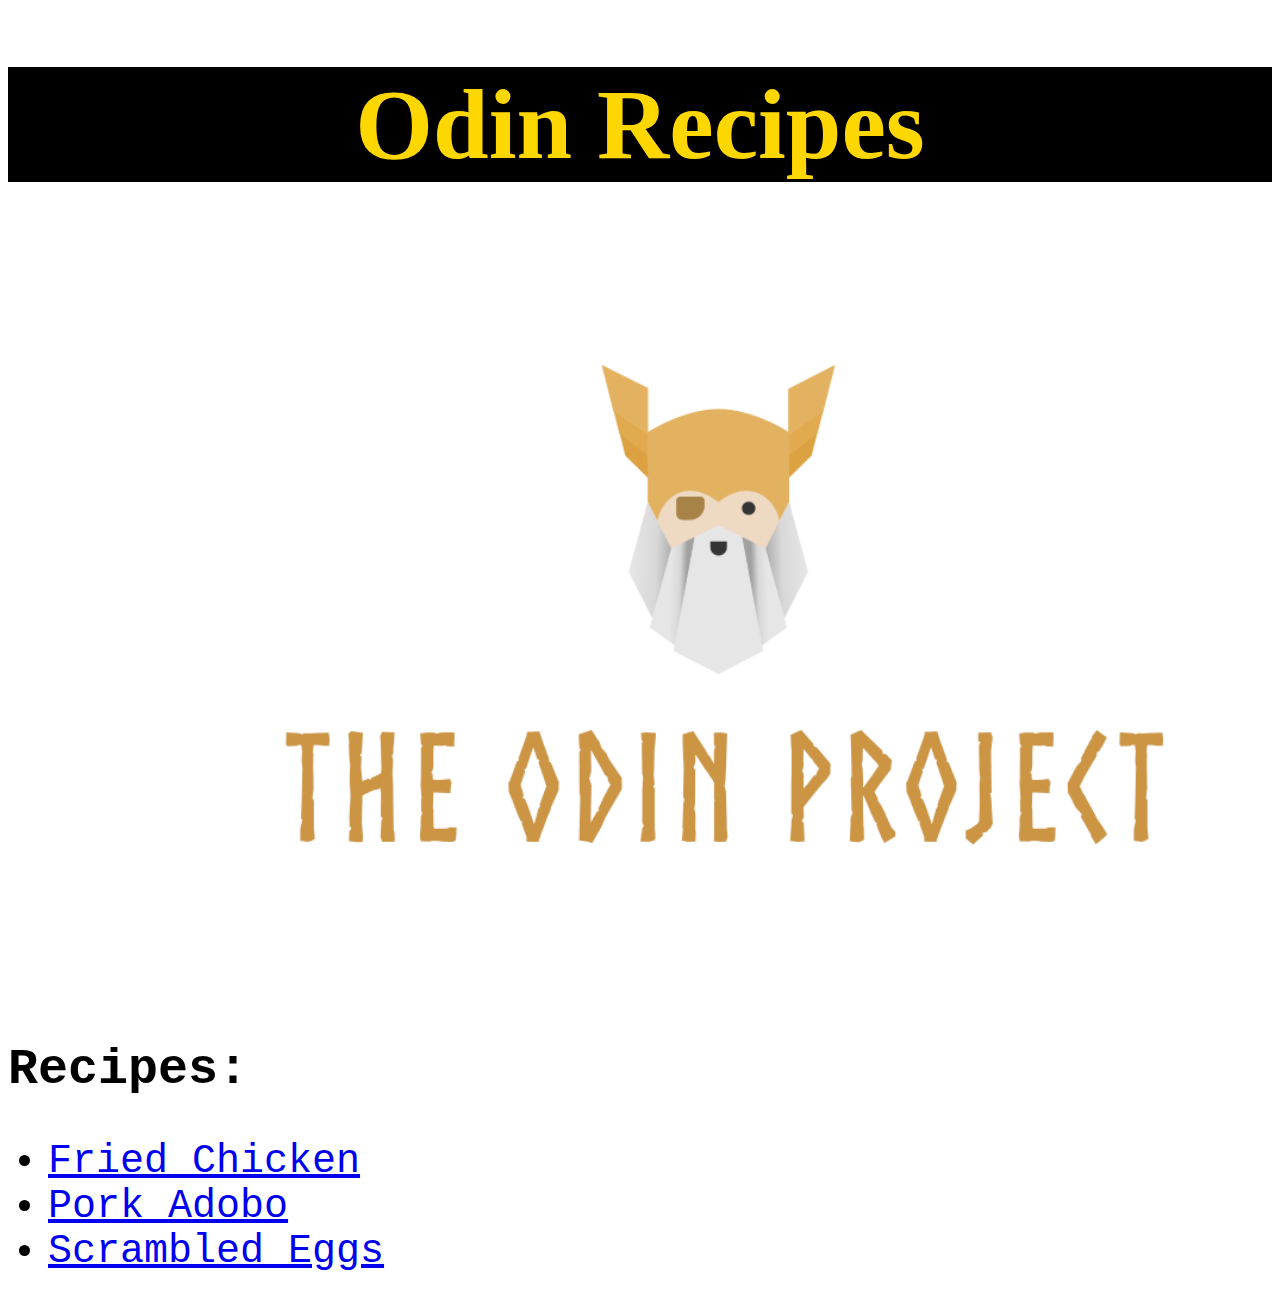
<file: index.html>
<!DOCTYPE html>
<html lang="en">
    <head>
    <meta charset="UTF-8">
    <title>Odin Recipes</title>
    <link rel="stylesheet" href="style.css">
    </head>

<body>
    <h1 id="homepageTitle">Odin Recipes</h1>
    <img src="img/odin.png" alt="Odin Project Picture" id="homepageLogo">

     <h2 class="homepageHeaders">Recipes:</h2>
        <ul id="list">
            <li><a href="./recipes/friedchicken.html"> Fried Chicken</a></li>
            <li><a href="./recipes/porkadobo.html"> Pork Adobo</a></li>
            <li><a href="./recipes/scrambledeggs.html"> Scrambled Eggs</a></li>
        </ul>

</body>

</html>
</file>
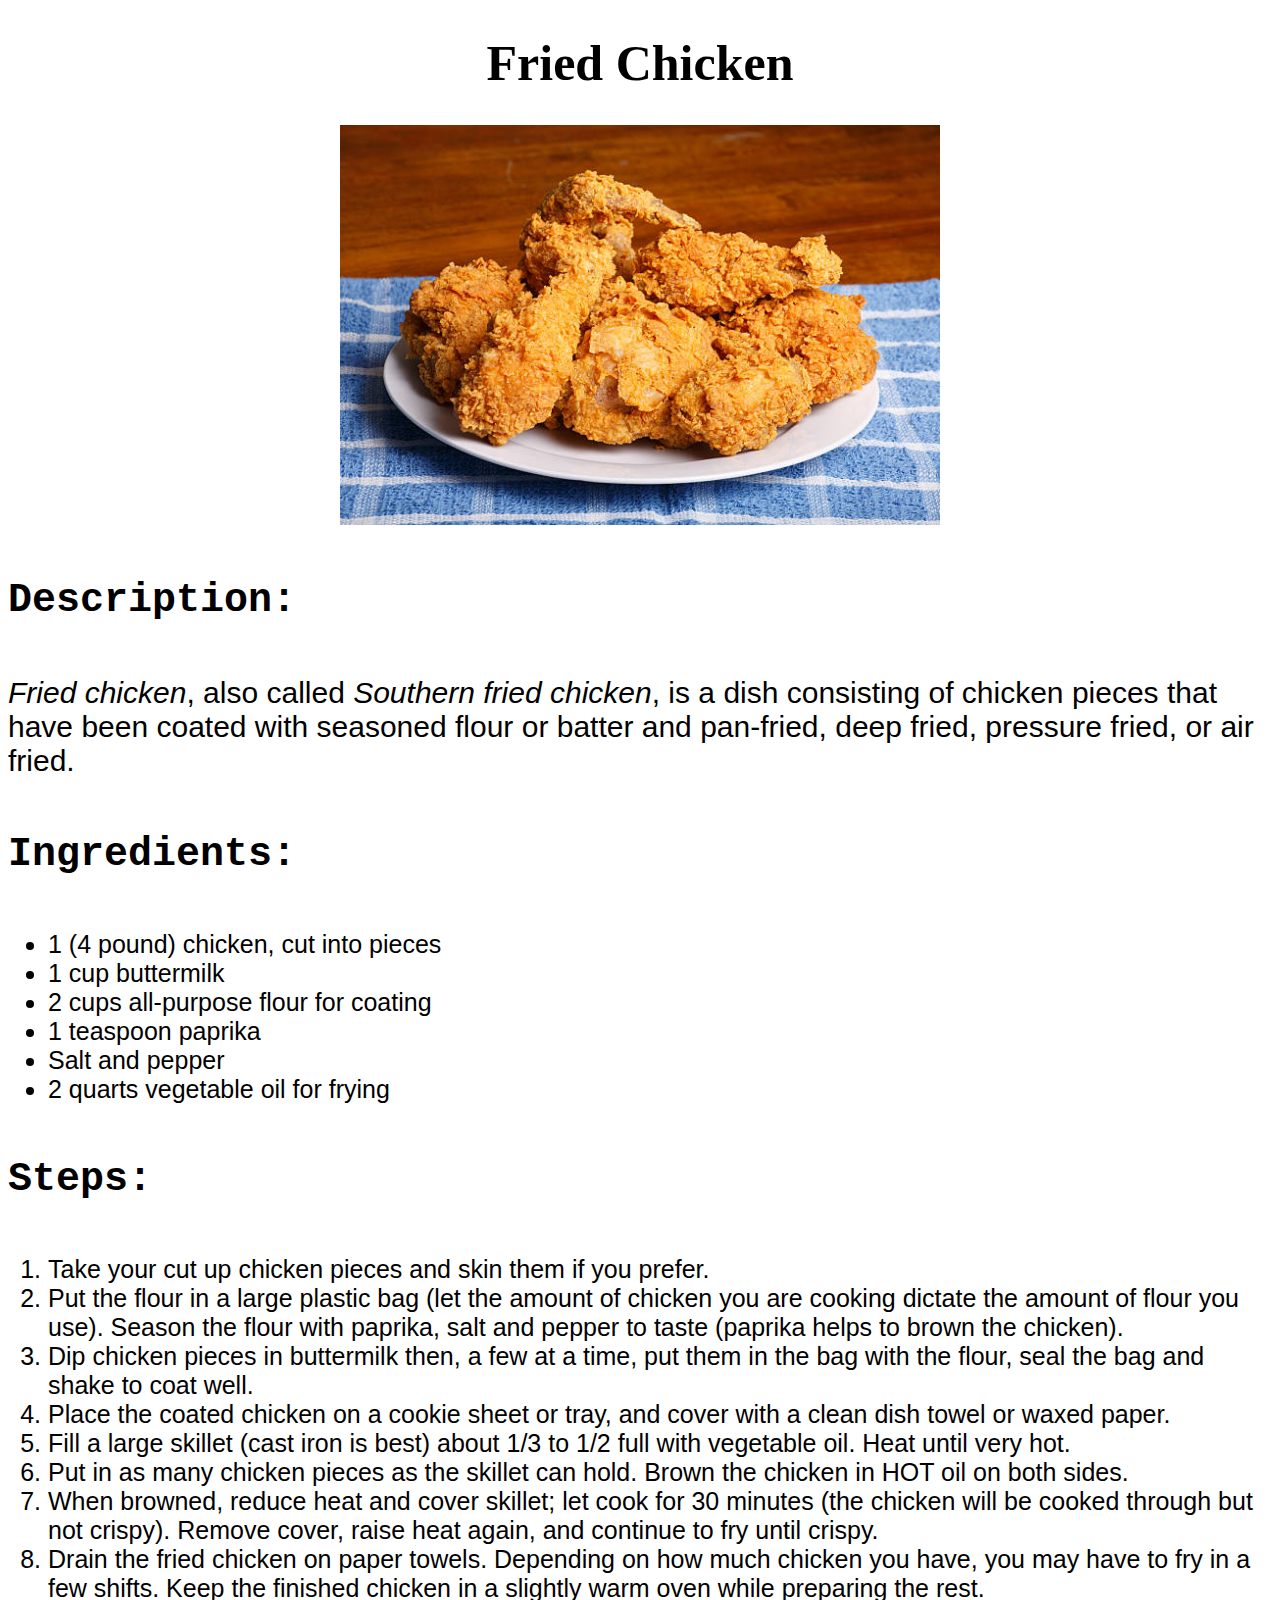
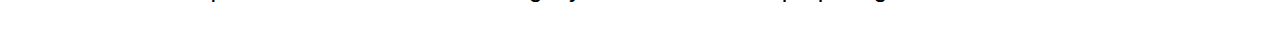
<file: recipes/friedchicken.html>
<!DOCTYPE html>
<html lang="en">
    <head>
        <meta charset="UTF-8">
        <title>Fried Chicken Recipe</title>
        <link rel="stylesheet" href="../style.css">  
    </head>

<body>
    <h1 class="recipeTitle">Fried Chicken</h1>
    <img src="../img/friedchicken.jpg" alt="A picture of fried chicken" class="recipePicture">
    <h4 class="recipeHeaders">Description:</h4>
    <p class="recipeDescription"><em>Fried chicken</em>, also called <em>Southern fried chicken</em>,  is a dish consisting of chicken pieces that have been coated with seasoned flour or batter and pan-fried, deep fried, pressure fried, or air fried.</p>

    <h4 class="recipeHeaders">Ingredients:</h4>
    <ul class="ingredients">
        <li>1 (4 pound) chicken, cut into pieces</li>
        <li>1 cup buttermilk</li>
        <li>2 cups all-purpose flour for coating</li>
        <li>1 teaspoon paprika</li>
        <li>Salt and pepper</li>
        <li>2 quarts vegetable oil for frying</li>
    </ul>

    <h4 class="recipeHeaders">Steps:</h4>
        <ol class="steps">
            <li>Take your cut up chicken pieces and skin them if you prefer.</li>
            <li>Put the flour in a large plastic bag (let the amount of chicken you are cooking dictate the amount of flour you use). Season the flour with paprika, salt and pepper to taste (paprika helps to brown the chicken).</li>
            <li>Dip chicken pieces in buttermilk then, a few at a time, put them in the bag with the flour, seal the bag and shake to coat well.</li>
            <li>Place the coated chicken on a cookie sheet or tray, and cover with a clean dish towel or waxed paper.</li>
            <li>Fill a large skillet (cast iron is best) about 1/3 to 1/2 full with vegetable oil. Heat until very hot.</li>
            <li>Put in as many chicken pieces as the skillet can hold. Brown the chicken in HOT oil on both sides.</li>
            <li>When browned, reduce heat and cover skillet; let cook for 30 minutes (the chicken will be cooked through but not crispy). Remove cover, raise heat again, and continue to fry until crispy.</li>
            <li>Drain the fried chicken on paper towels. Depending on how much chicken you have, you may have to fry in a few shifts. Keep the finished chicken in a slightly warm oven while preparing the rest.</li>
            </ol>
</body>

</html>
</file>
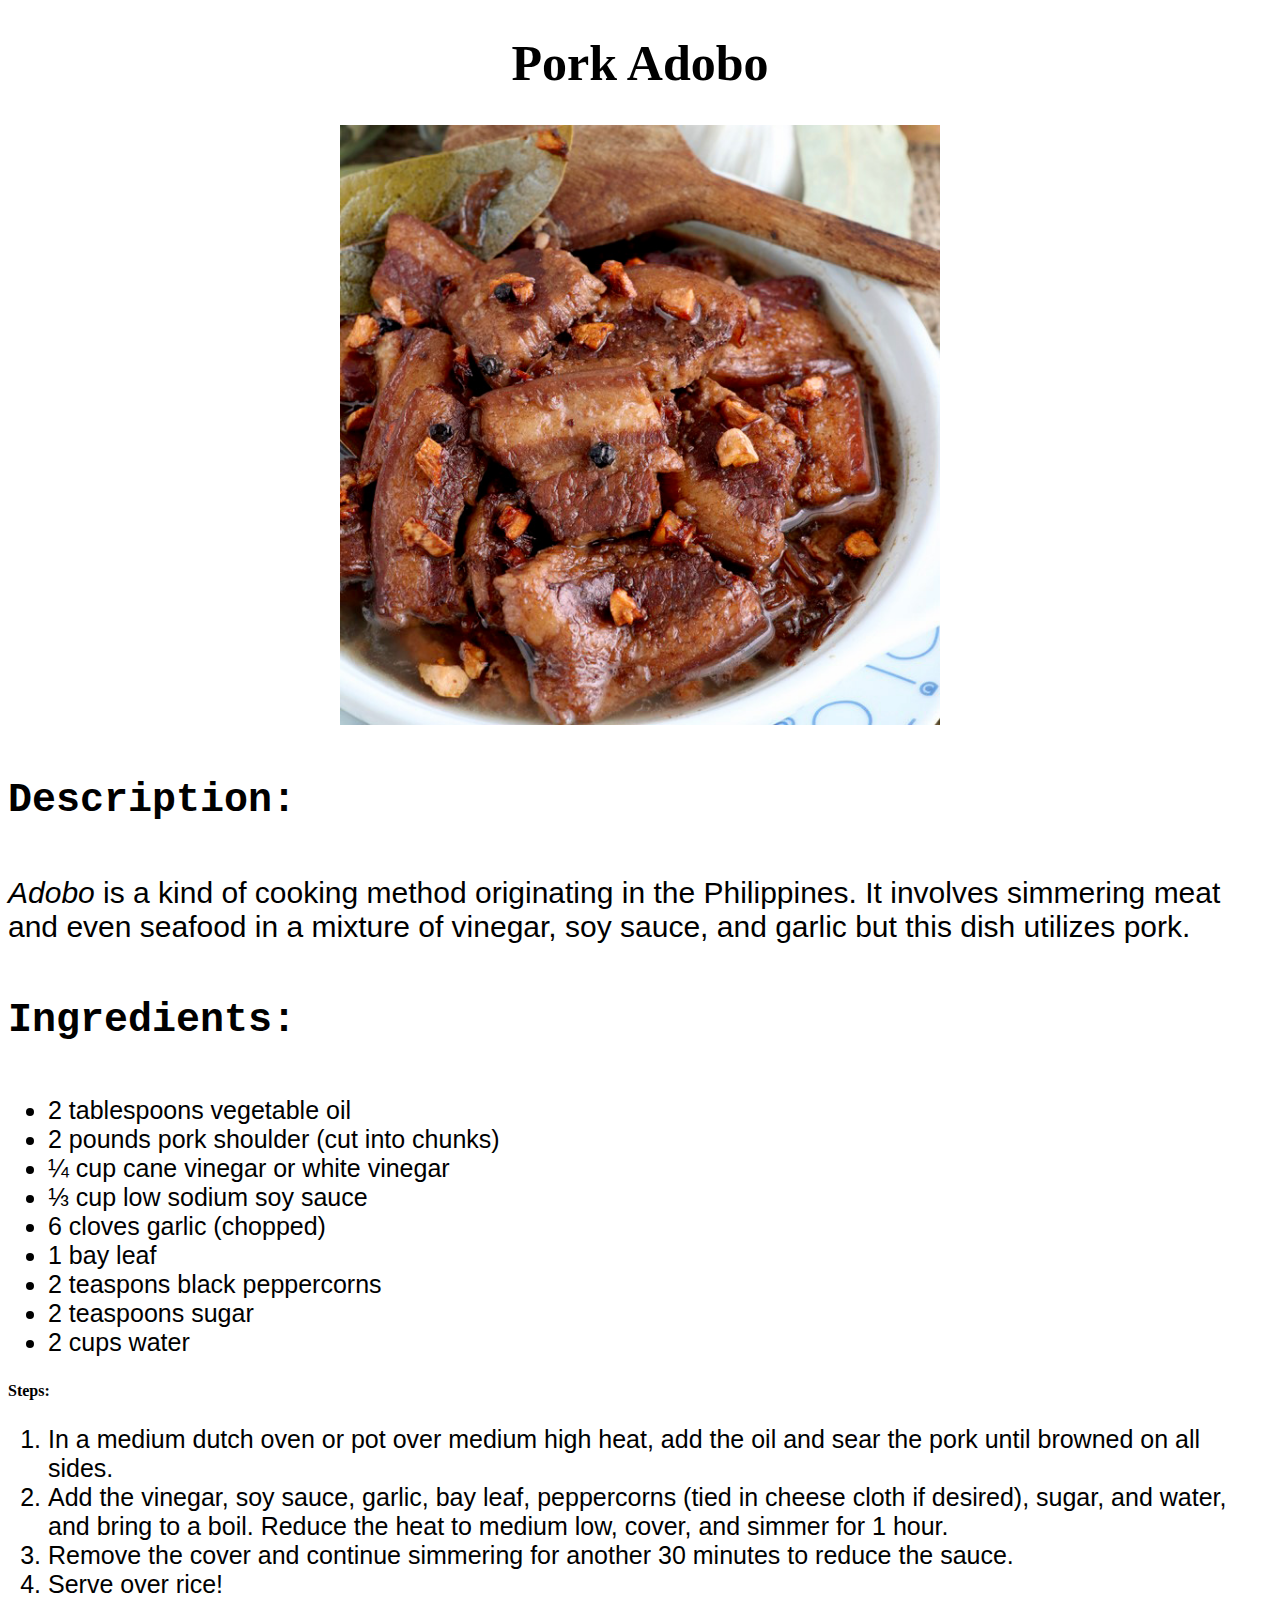
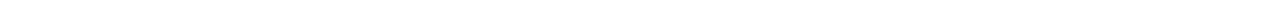
<file: recipes/porkadobo.html>
<!DOCTYPE html>
<html lang="en">
    <head>
        <meta charset="UTF-8">
        <title>Pork Adobo Recipe</title>
        <link rel="stylesheet" href="../style.css"> 
    </head>

<body>
    <h1 class="recipeTitle">Pork Adobo</h1>
    <img src="../img/porkadobo.jpg" alt="A picture of Filipino Pork Adobo" class="recipePicture">
    <h4 class="recipeHeaders">Description:</h4>
    <p class="recipeDescription"><em>Adobo</em> is a kind of cooking method originating in the Philippines. It involves simmering meat and even seafood in a mixture of vinegar, soy sauce, and garlic but this dish utilizes pork.</p>

    <h4 class="recipeHeaders">Ingredients:</h4>
    <ul class="ingredients">
        <li>2 tablespoons vegetable oil</li>
        <li>2 pounds pork shoulder (cut into chunks)</li>
        <li>¼ cup cane vinegar or white vinegar</li>
        <li>⅓ cup low sodium soy sauce</li>
        <li>6 cloves garlic (chopped)</li>
        <li>1 bay leaf</li>
        <li>2 teaspons black peppercorns</li>
        <li>2 teaspoons sugar</li>
        <li>2 cups water</li>
    </ul>

    <h4>Steps:</h4>
        <ol class="steps">
            <li>In a medium dutch oven or pot over medium high heat, add the oil and sear the pork until browned on all sides.</li>
            <li>Add the vinegar, soy sauce, garlic, bay leaf, peppercorns (tied in cheese cloth if desired), sugar, and water, and bring to a boil. Reduce the heat to medium low, cover, and simmer for 1 hour.</li>
            <li>Remove the cover and continue simmering for another 30 minutes to reduce the sauce.</li>
            <li>Serve over rice!</li>
        </ol>
</body>

</html>
</file>
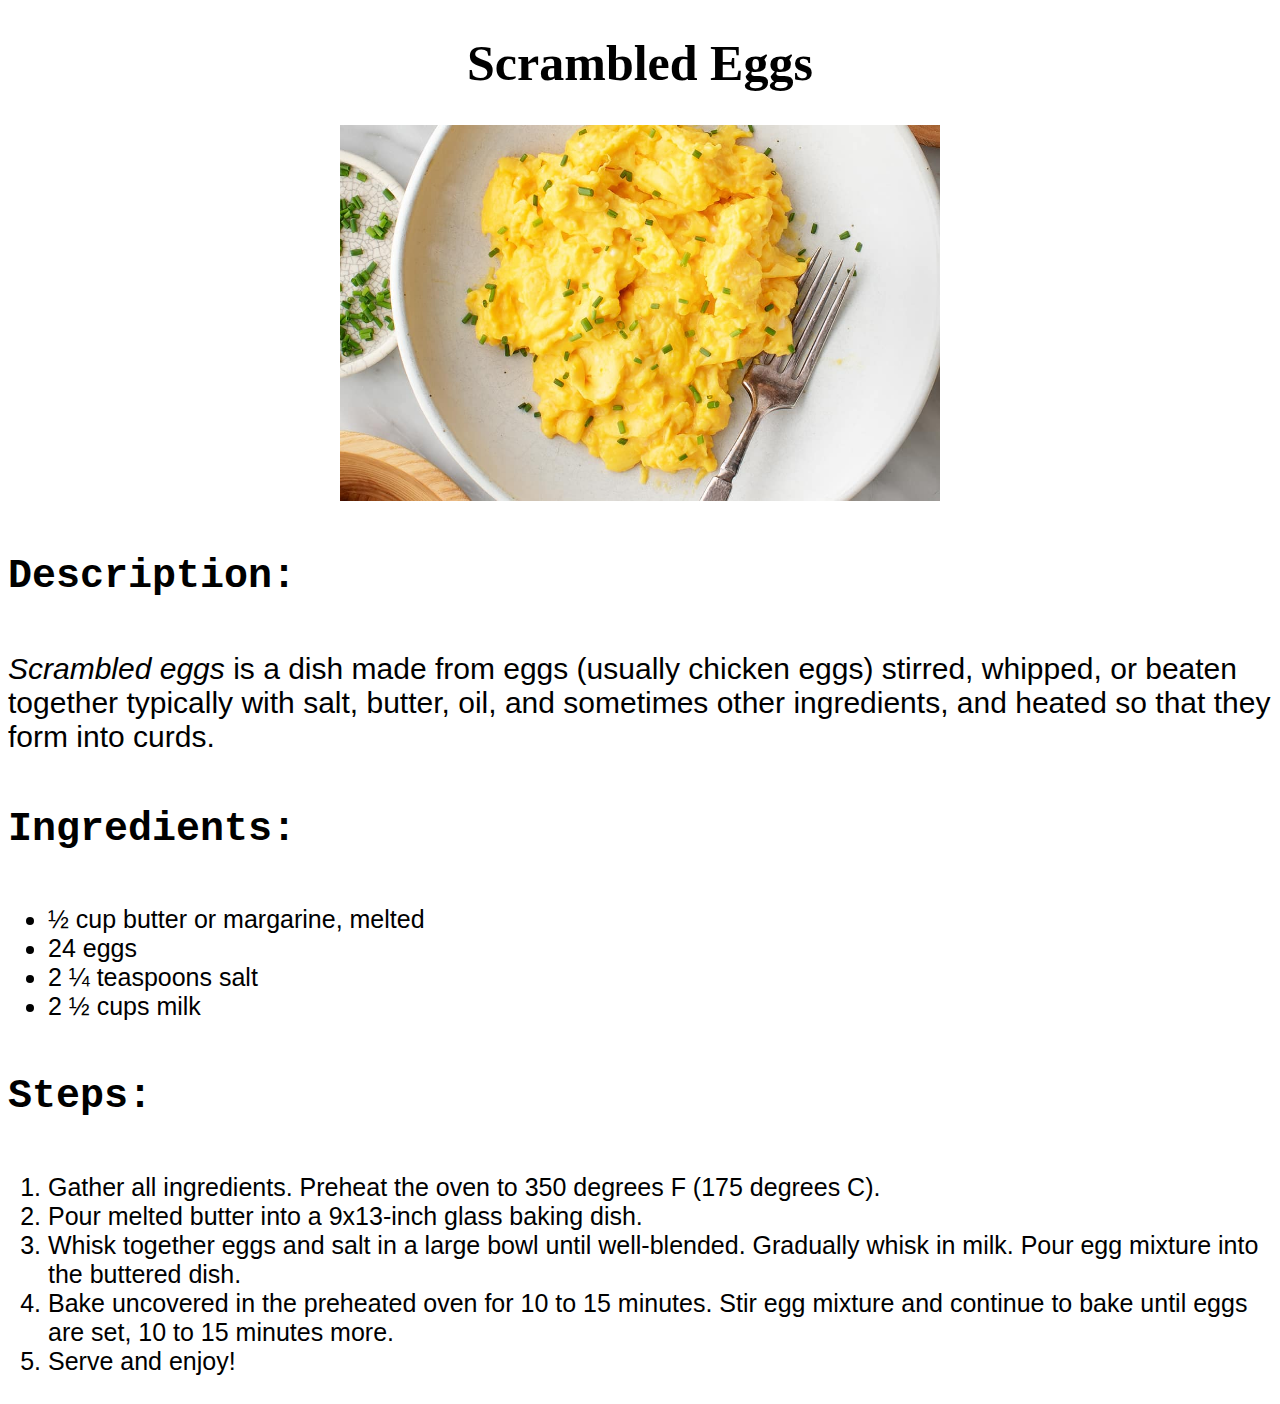
<file: recipes/scrambledeggs.html>
<!DOCTYPE html>
<html lang="en">
    <head>
        <meta charset="UTF-8">
        <title>Scrambled Eggs Recipe</title>
        <link rel="stylesheet" href="../style.css"> 
    </head>

<body>
    <h1 class="recipeTitle">Scrambled Eggs</h1>
    <img src="../img/scrambled-eggs.jpg" alt="A picture of Scrambled Eggs" class="recipePicture">
    <h4 class="recipeHeaders">Description:</h4>
    <p class="recipeDescription"><em>Scrambled eggs</em> is a dish made from eggs (usually chicken eggs) stirred, whipped, or beaten together typically with salt, butter, oil, and sometimes other ingredients, and heated so that they form into curds.</p>

    <h4 class="recipeHeaders">Ingredients:</h4>
    <ul class="ingredients">
        <li>½ cup butter or margarine, melted</li>
        <li>24 eggs</li>
        <li>2 ¼ teaspoons salt</li>
        <li>2 ½ cups milk</li>
    </ul>

    <h4 class="recipeHeaders">Steps:</h4>
        <ol class="steps">
            <li>Gather all ingredients. Preheat the oven to 350 degrees F (175 degrees C).</li>
            <li>Pour melted butter into a 9x13-inch glass baking dish.</li>
            <li>Whisk together eggs and salt in a large bowl until well-blended. Gradually whisk in milk. Pour egg mixture into the buttered dish.</li>
            <li>Bake uncovered in the preheated oven for 10 to 15 minutes. Stir egg mixture and continue to bake until eggs are set, 10 to 15 minutes more.</li>
            <li>Serve and enjoy!</li>
        </ol>
</body>

</html>
</file>
<file: style.css>
#homepageTitle {
    text-align: center;
    font-size: 100px;
    color: gold;
    background: black;
}

#homepageLogo {
    width: auto;
    height: 750px;
    margin-left: auto;
    margin-right: auto;
    display: block;
}

.homepageHeaders {
    font-family: monospace;
    font-size: 50px;
}

#list {
    font-family: 'Courier New', Courier, monospace;
    font-size: 40px;
}

/* Recipe Style Control */

.recipeTitle{
    font-size: 50px;
    text-align: center;
}

.recipePicture {
    height: auto;
    width: 600px;
    margin-left: auto;
    margin-right: auto;
    display: block;
}

.recipeHeaders {
    font-family: monospace;
    font-size: 40px;
}

.recipeDescription {
    font-family: Arial, Helvetica, sans-serif;
    font-size: 30px;
}


.ingredients {
    font-family: Arial, Helvetica, sans-serif;
    font-size: 25px;
}

.steps {
    font-family: Arial, Helvetica, sans-serif;
    font-size: 25px;
}
</file>
